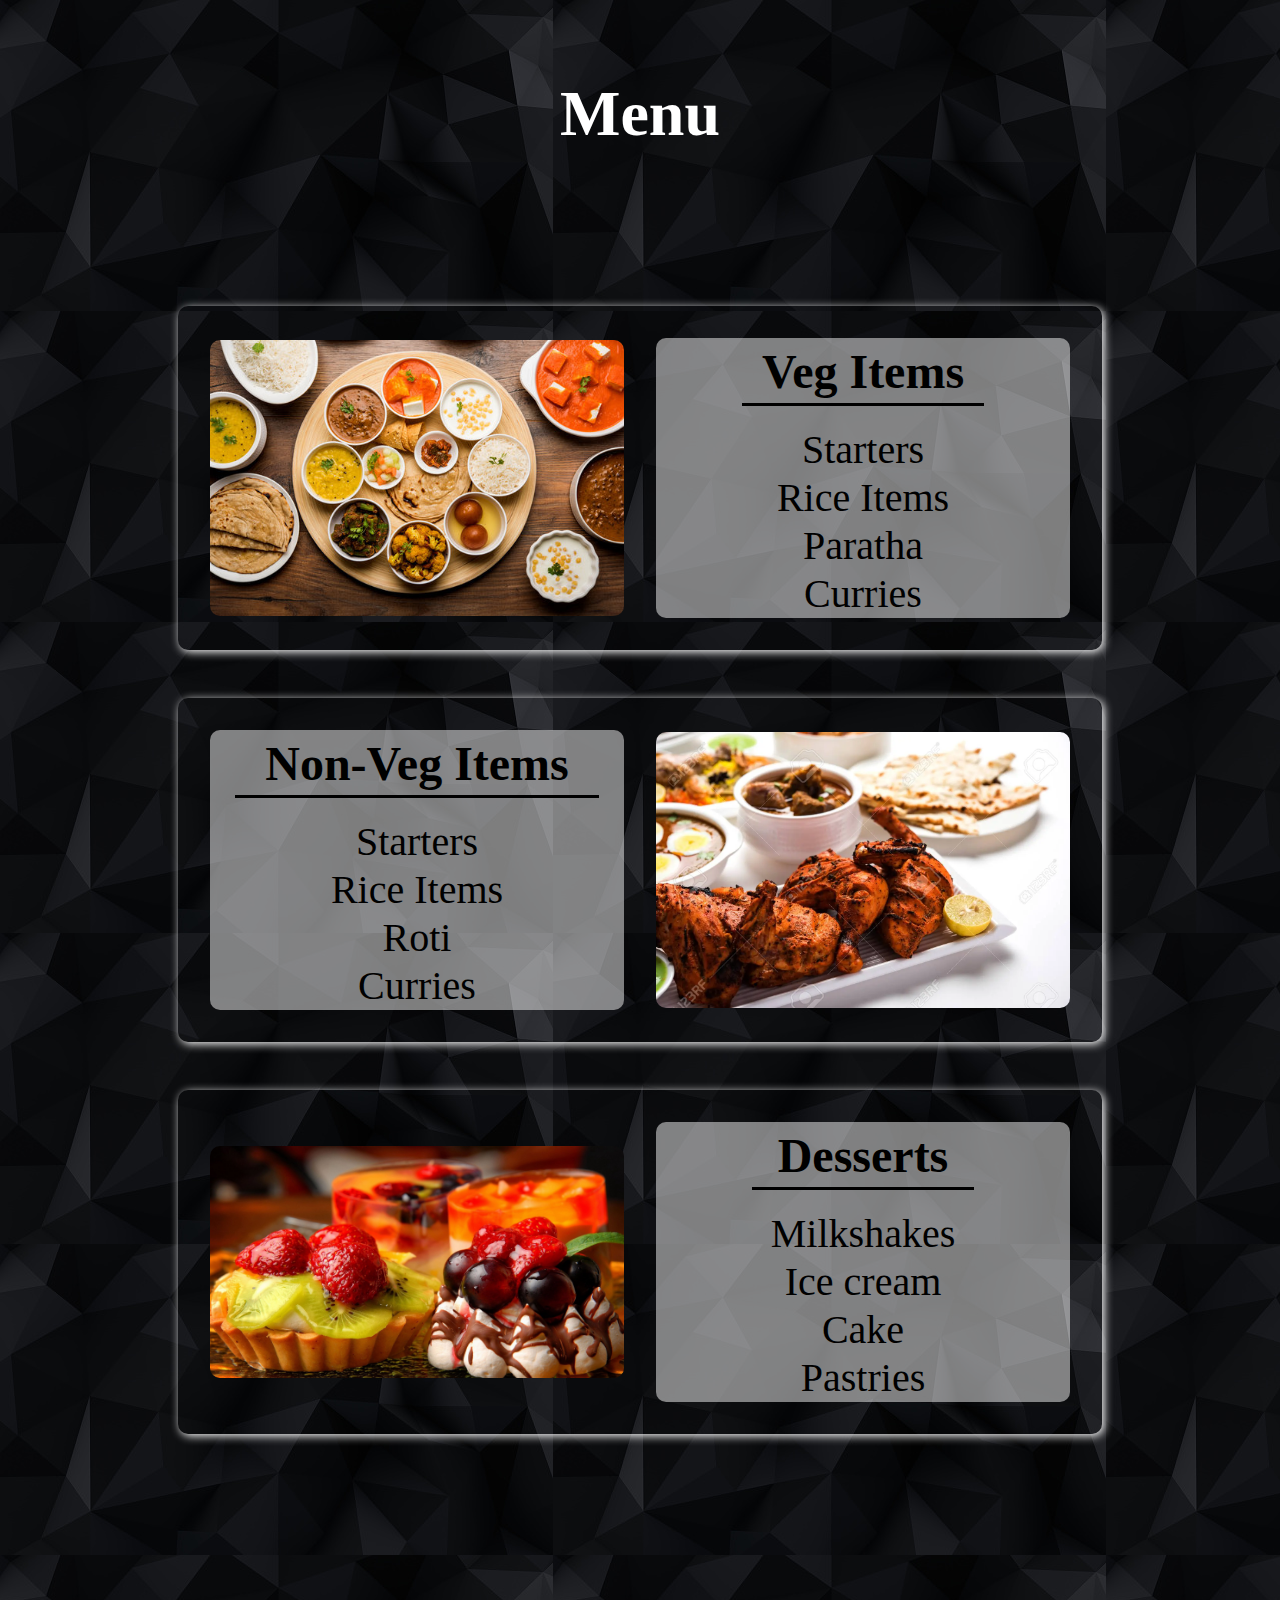
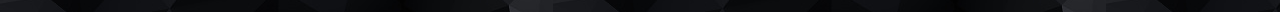
<file: wt-pushpa/index.html>
<!DOCTYPE html>
<html lang="en">

<head>
    <meta charset="UTF-8">
    <meta http-equiv="X-UA-Compatible" content="IE=edge">
    <meta name="viewport" content="width=device-width, initial-scale=1.0">
    <title>Document</title>
    <link rel="stylesheet" href="css/style.css">
</head>

<body>
    <header>
        <div class="body">
        <h1>Menu</h1>
    </header>
    <main class="container">
        <div class="veg">
            <figure><img src="img/veg1.jpg" alt="food" width="600"></figure>
            <div class="items">
                <ul>
                    <li>
                        <h2><a href="veg/veg.html"> Veg Items</a></h2>
                    </li>
                    <li>Starters</li>
                    <li>Rice Items</li>
                    <li>Paratha</li>
                    <li>Curries</li>
                </ul>
            </div>
        </div>
        <div class="non-veg">
            <div class="items">
                <ul>
                    <li>
                        <h2><a href="non-veg/non-veg.html"> Non-Veg Items</h2></a>
                    </li>
                    <li>Starters</li>
                    <li>Rice Items</li>
                    <li>Roti</li>
                    <li>Curries</li>
                </ul>
            </div>
            <figure><img src="img/non-veg1.webp" alt="food" width="600"></figure>
        </div>
        <div class="dessert">
            <figure><img src="img/dessert.jpeg" alt="food" width="600"></figure>
            <div class="items">
                <ul>
                    <li>
                        <h2><a href="dessert/dessert.html">Desserts</h2></a>
                    </li>
                    <li>Milkshakes</li>
                    <li>Ice cream</li>
                    <li>Cake</li>
                    <li>Pastries</li>
                </ul>
            </div>
        </div>
    </main>
</div>
</body>

</html>
</file>
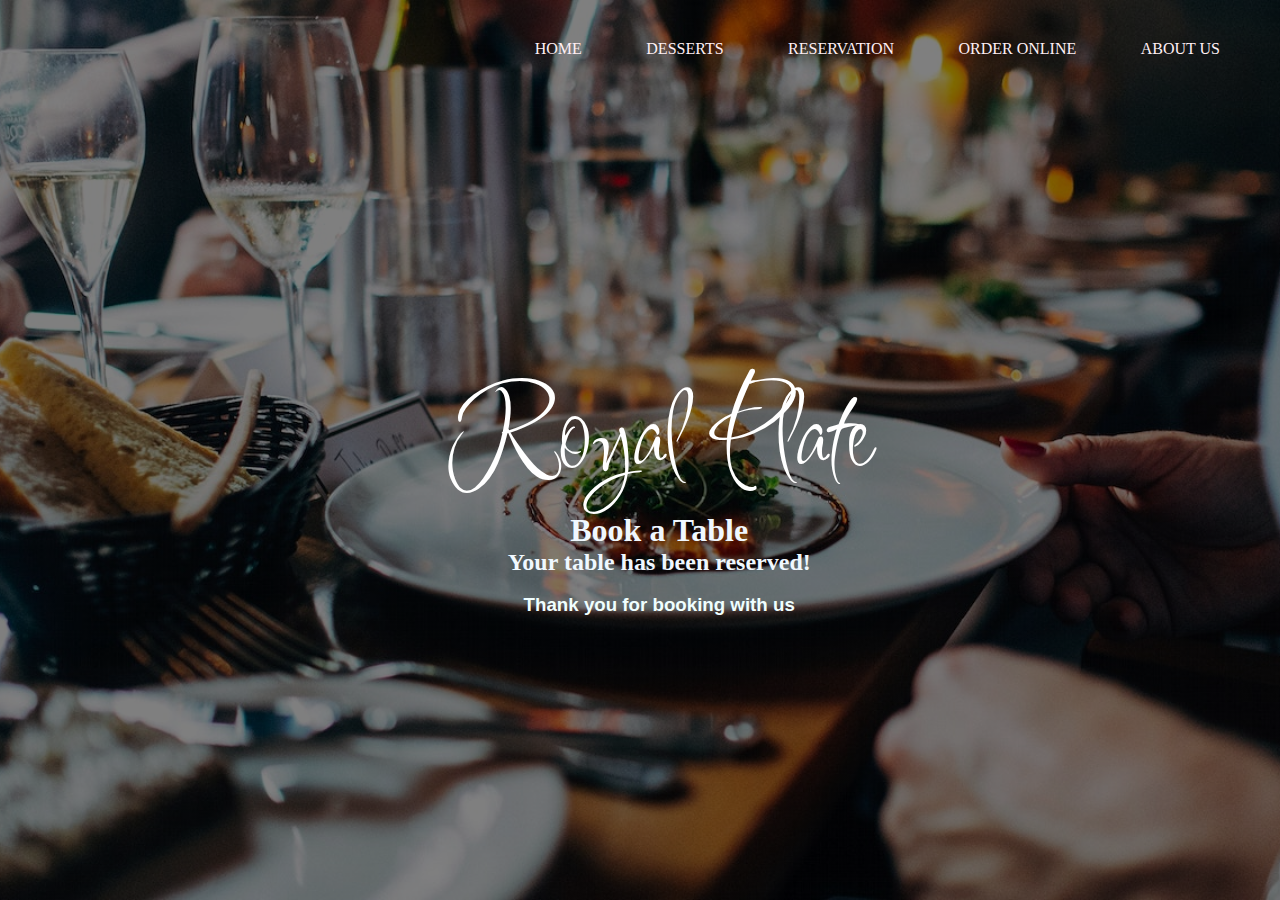
<file: conformation.html>
<!DOCTYPE html>
<html>
<head>
  <link rel="stylesheet" href="web.css">
</head>
<style>
  body {
    background-attachment: fixed;
    background-size:cover;
    }
  h1,h2,p {
    text-align:center;
    color:aliceblue;
    font-family: 'Times New Roman', Times, serif;
  }
</style>
</head>
<body>
  <div class="bk">
    <nav>
        <ul>
         <li><a href="web.html">HOME</a></li>
        <li><a href="desserts.html">DESSERTS</a></li>
        <li><a href="reservation.html">RESERVATION</a></li>
        <li><a href="wt-pushpa\index.html">ORDER ONLINE</a></li>
        <li><a href="about.html">ABOUT US </a></li>
        </ul>
    </nav>
  <div class="co">
    <p>Royal Plate </p>
    <h1 style="text-align:center;">Book a Table</h1>
    <h2>Your table has been reserved!</h2><br/>
    <h3 style="font: size 40px; color:azure;">Thank you for booking with us</h3>
  </div>
</body>
</html>
</file>
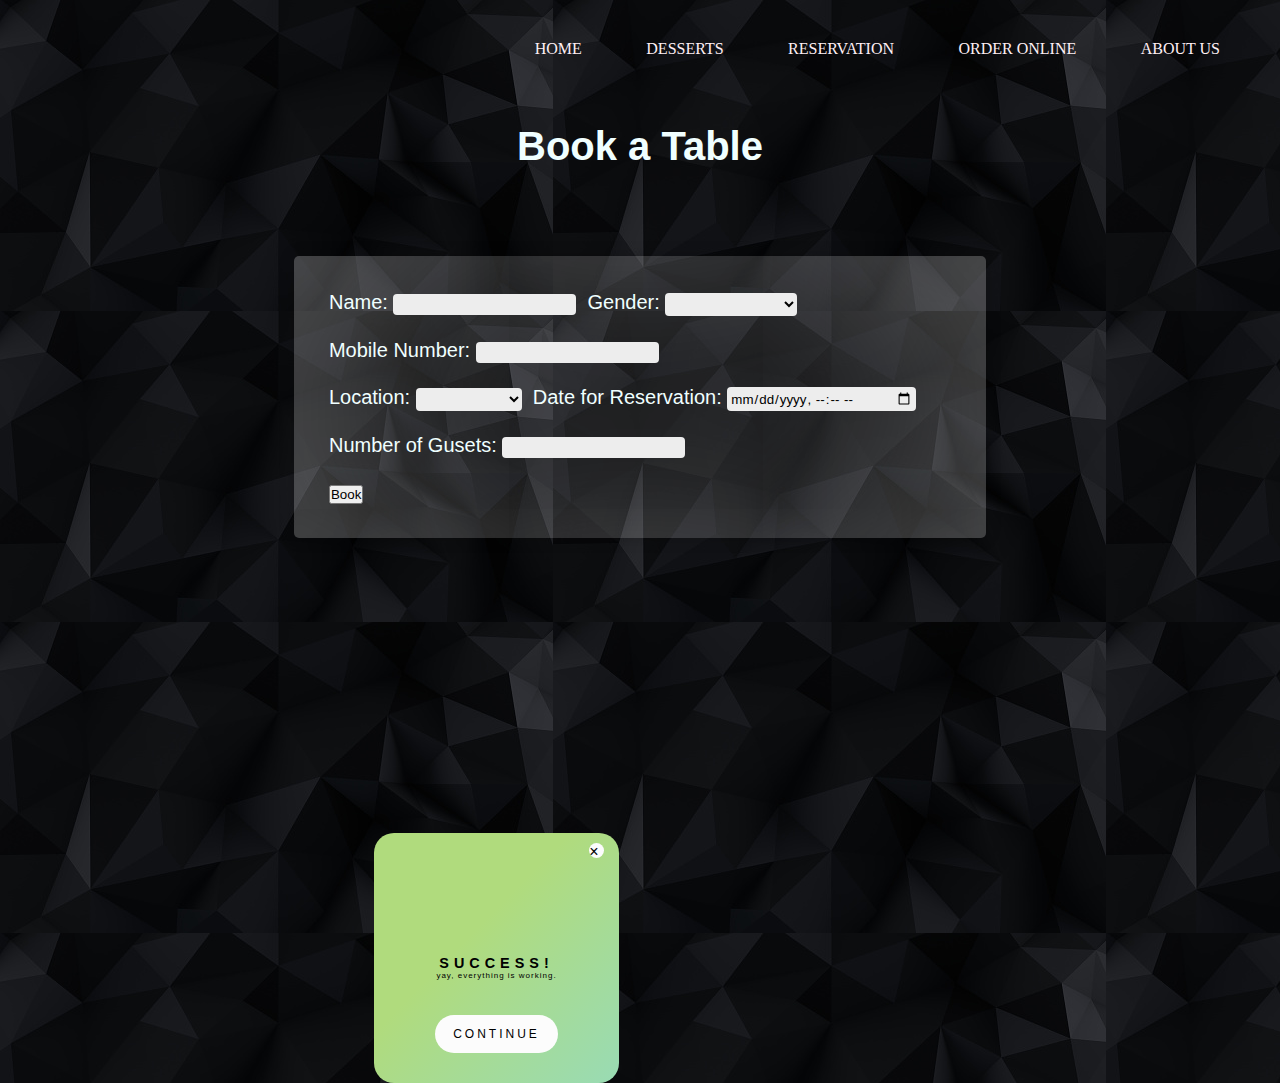
<file: reservation.html>
<!DOCTYPE html>
<html>
<head>
  <link rel="stylesheet" href="web.css">
<title>Book a Table</title>
<style>
body {
    background: url(dark.jpeg);
    }
h2 {
  margin-left: 100px;
  margin-top: 10px;
  color: white;
  font-family: 'Inspiration', cursive;
  font-size: 50px; 
}
h3 {
  text-align:center;
  color:azure; 
  font-size:40px;
}
/*glassmorphism*/
.booking:before {
    content: '';
    position: absolute;
    background: inherit;
    z-index: -1;
    top: 0;
    left: 0;
    right: 0;
    bottom: 0;
    box-shadow: inset 0 0 2000px rgba(255, 255, 255, .5);
    filter: blur(10px);
    margin: -20px;
}
.booking {align-self: center; align-items: left;
    margin:20%; margin-top: 2%;
    padding: 3%;
    box-shadow: 0 0 1rem 0 rgba(0, 0, 0, .2);
    border-radius: 5px;
    position:relative;
    z-index: 1;
    background: inherit;
    overflow: hidden;
}
form {align-items: center; 
    font-family:'Times New Roman', Times, serif;
    font: size 130px;
    padding: 5%; border: 2px;
}
input {
    background: hsl(0 0% 93%);
    border-radius: .25rem;
    border: none;
    padding: 3px ;
}
select {
    background: hsl(0 0% 93%);
    border-radius: .25rem;
    border: none;
    padding: 3px ;
}
/*toggle switch*/
/*.switch {
    position: relative;
    display: inline-block;
    width: 60px;
    height: 34px;
}
.switch input {
    opacity: 0;
    width: 0;
    height: 0;
}
.slider.round {
    border-radius: 34px;
    position: absolute;
    cursor: pointer;
    /*top: 0;
    left: 0;
    right: 0;
    bottom: 0;
    background-color: rgb(6, 6, 6);
    -webkit-transition: .4s;
    transition: .4s;
}
.slider.round:before {
    border-radius: 50%;
    position: absolute;
    content: "";
    height: 26px;
    width: 26px;
    left: 4px;
    bottom: 4px;
    background-color: white;
    -webkit-transition: .4s;
    transition: .4s;
}
input:checked + .slider {
    background-color: #060606;
}
input:focus + .slider {
    box-shadow: 0 0 1px #070707;
} 
input:checked + .slider:before {
    -webkit-transform: translateX(26px);
    -ms-transform: translateX(26px);
    transform: translateX(26px);
}*/

/*conformation alert*/

#container {
    position: relative;
    margin: auto;
    overflow: hidden;
    width: 700px;
    height: 250px;
  }
  
  h1 {
    font-size: 0.9em;
    font-weight: 100;
    letter-spacing: 3px;
    padding-top: 5px;
    /*color: #FCFCFC;*/
    padding-bottom: 5px;
    text-transform: uppercase;
  }

  .green {
    color: darken(#111111, 20%);
  }

  .alert {
    font-weight: 700;
    letter-spacing: 5px;
  }
  
  p {
    margin-top: -5px;
    font-size: 0.5em;
    font-weight: 100;
    color: darken(#777777, 10%);
    letter-spacing: 1px;
  }

  button, .dot {
    cursor: pointer;
  }
  
  #success-box {
    position: absolute;
    width: 35%;
    height: 100%;
    left: 12%;
    background: linear-gradient(to bottom right, #B0DB7D 40%, #99DBB4 100%);
    border-radius: 20px;
    box-shadow: 5px 5px 20px rgba(#CBCDD3, 10%);
    perspective: 40px;
  }

  .dot {
    width: 15px;
    height: 15px;
    background: #FCFCFC;
    border-radius: 50%;
    position: absolute;
    top: 4%;
    right: 6%;}
  /*alert box close cross*/
  .dot.closebtn {
    align-items: center;
    margin-left: 15px;
    color: white;
    font-weight: bold;
    float: right;
    font-size: 22px;
    line-height: 20px;
    cursor: pointer;
    transition: 0.3s;
  }
  .dot.closebtn:hover {
    color: black;
  }
  .dot:hover {
      background-color: darken(#FCFCFC, 20%);
    }
  
  .message {
    position: absolute;
    width: 100%;
    text-align: center;
    height: 40%;
    top: 47%;
  }
  
  .button-box {
    position: absolute;
    background: #FCFCFC;
    width: 50%;
    height: 15%;
    border-radius: 20px;
    top: 73%;
    left: 25%;
    outline: 0;
    border: none;
    box-shadow: 2px 2px 10px rgba(#777777, .5);
    transition: all .5s ease-in-out;
  }
  .button-box:hover {
    background-color: darken(#FCFCFC, 5%);
    transform: scale(1.05);
    transition: all .3s ease-in-out;
  }
</style>
</head>
<body>
  <nav>
    <ul>
        <li><a href="web.html">HOME</a></li>
        <li><a href="desserts.html">DESSERTS</a></li>
        <li><a href="reservation.html">RESERVATION</a></li>
        <li><a href="wt-pushpa\index.html">ORDER ONLINE</a></li>
        <li><a href="about.html">ABOUT US </a></li>
        </ul>
  </nav>
  <br/><br/><br/>
  <h3>Book a Table</h3>
  <form style="font-family:'Times New Roman', Times, serif; font-size:20px; color:azure">
    <div class="booking" >
        Name: <input type="text" />
        &nbsp;Gender: <select name="hall" value="select">
            <option value="none" selected disabled hidden></option>
            <option style="background-color:rgba(51, 50, 50, 0.156); color:azure; font-size:20px; ">Male</option>
            <option style="background-color:rgba(51, 50, 50, 0.156); color:azure; font-size:20px; ">Female</option>
            <option style="background-color:rgba(51, 50, 50, 0.156); color:azure; font-size:20px; ">Prefer not to say &nbsp;</option>
        </select>
        <br/><br/>
        Mobile Number: <input type="text" /><br/><br/>
        Location: <select name="hall" value="select">
          <option value="none" selected disabled hidden></option>
          <option style="background-color:rgba(51, 50, 50, 0.156); color:azure; font-size:20px; ">Jaynagar</option>
          <option style="background-color:rgba(51, 50, 50, 0.156); color:azure; font-size:20px; ">Rajaginagar</option>
          <option style="background-color:rgba(51, 50, 50, 0.156); color:azure; font-size:20px; ">HSR Layout &nbsp;</option>
      </select>
        &nbsp;Date for Reservation: <input type="datetime-local"><br/><br/>
        Number of Gusets: <input type="text" /><br/><br/>  
        <!--&nbsp;&nbsp;Special Occation: 
        <label class="switch"></label>
            <input type="checkbox">
            <span class="slider round"></span>
        </label>-->
        
        <button type="submit" onclick="container">Book</button>
    </div>
  </form>
<!--conformation alert*-->
<div id="container">
    <div id="success-box">
      <div class="dot">
        <span class="closebtn" onclick="this.parentElement.style.display=none;">&times</span>
      </div>
      <div class="message"><h1 class="alert">Success!</h1><p>yay, everything is working.</p></div>
      <a href='conformation.html'><button class="button-box"><h1 class="green">continue</h1></button></a>
    </div>
</body>
</html>
</file>
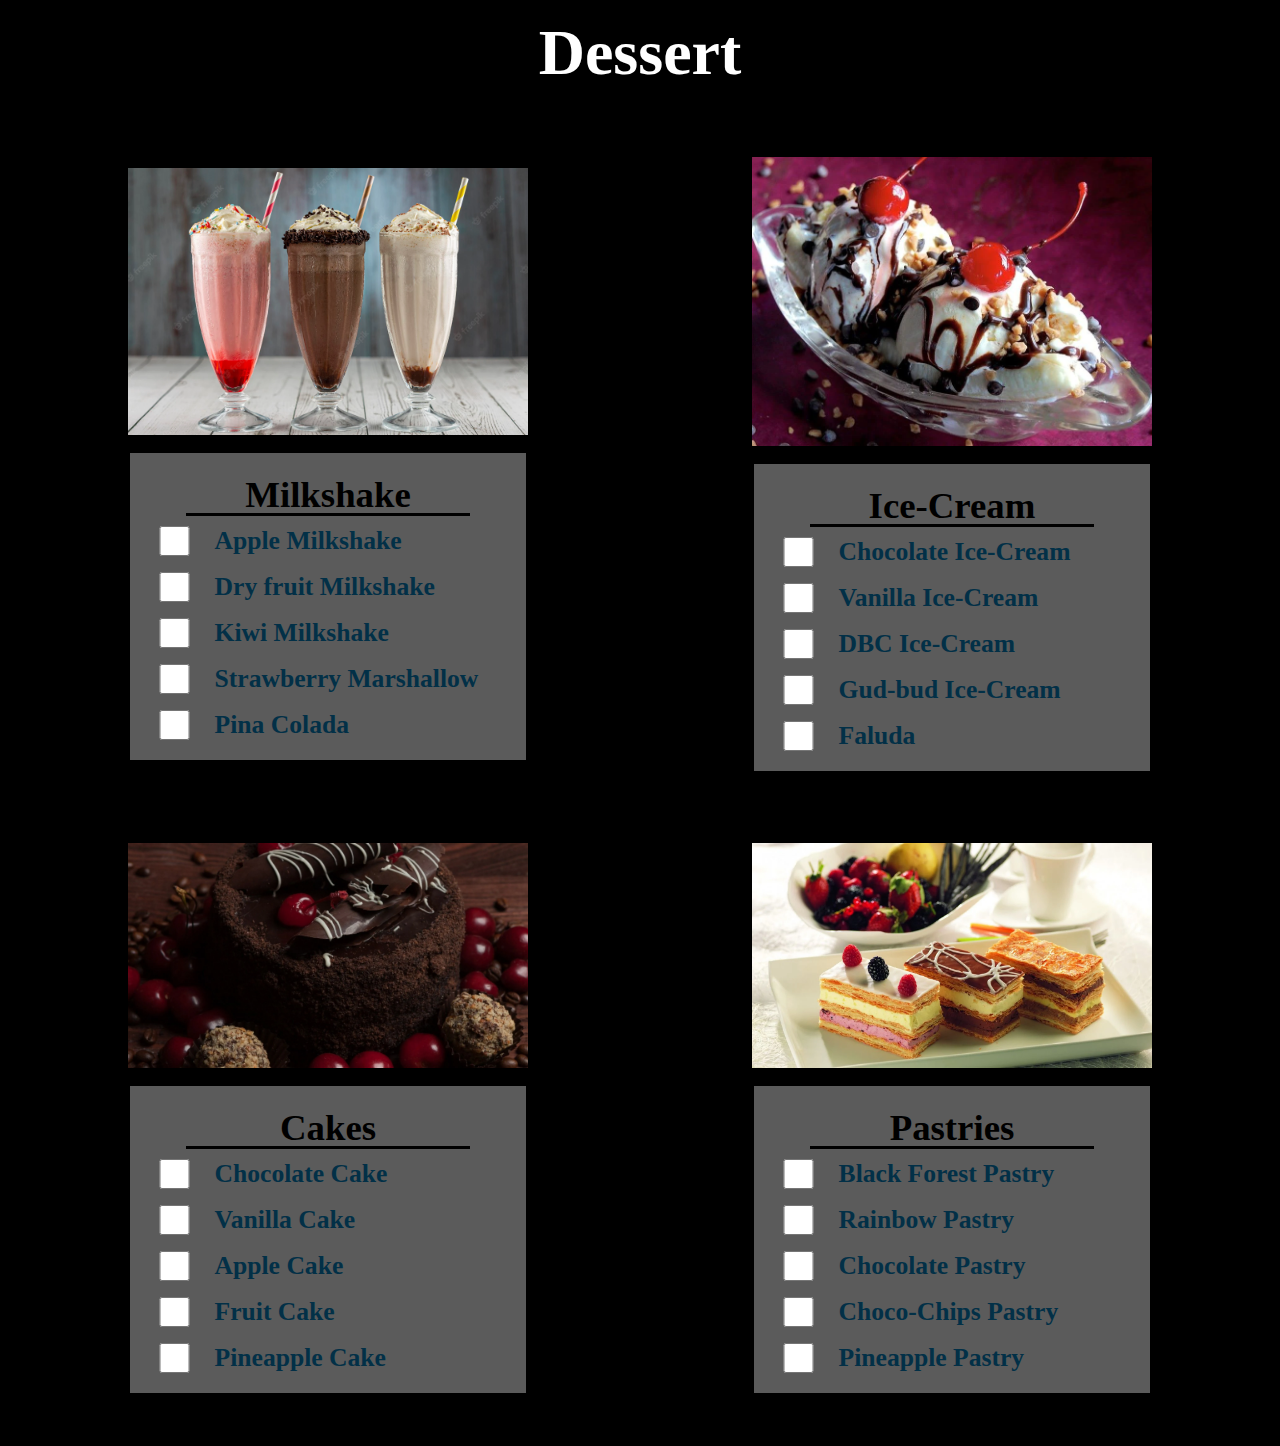
<file: wt-pushpa/dessert/dessert.html>
<!DOCTYPE html>
<html lang="en">
<head>
    <meta charset="UTF-8">
    <meta http-equiv="X-UA-Compatible" content="IE=edge">
    <meta name="viewport" content="width=device-width, initial-scale=1.0">
    <title>Document</title>
    <link rel="stylesheet" href="dessert.css">
</head>
<body>
    <header>
        <h1>Dessert</h1>
    </header>
    <div class="container">
        <form action="">
            <div class="milkshake">
                <img src="../img/milkshake.webp" alt="" width="300">
                <div class="content">
                    <h2>Milkshake</h2>
                    <div class="milkshake-list">
                        <input type="checkbox" name="kabab" > 
                        <label for="Sweetcorn">Apple Milkshake</label> 
                        <input type="checkbox" name="chicken" > 
                        <label for="Sweetcorn">Dry fruit Milkshake</label>
                        <input type="checkbox" name="chilli" > 
                        <label for="Sweetcorn">Kiwi Milkshake</label>
                        <input type="checkbox" name="pepper" > 
                        <label for="Sweetcorn">Strawberry Marshallow</label>
                        <input type="checkbox" name="lemon" > 
                        <label for="Sweetcorn">Pina Colada</label>
                    </div>
                </div>
            </div>
            <div class="ice-cream">
                <img src="../img/icecream.webp" alt="" width="300">
                <div class="content">
                    <h2> Ice-Cream</h2>
                    <div class="icecream-list">
                        <input type="checkbox" name="biryani" > 
                        <label for="Sweetcorn">Chocolate Ice-Cream</label>
                        <input type="checkbox" name="mutton" > 
                        <label for="Sweetcorn">Vanilla Ice-Cream</label>
                        <input type="checkbox" name="prawn" > 
                        <label for="Sweetcorn">DBC Ice-Cream</label>
                        <input type="checkbox" name="egg" > 
                        <label for="Sweetcorn">Gud-bud Ice-Cream</label>
                        <input type="checkbox" name="fry" > 
                        <label for="Sweetcorn">Faluda</label>
                    </div>
                </div>
            </div>
            <div class="cake">
                <img src="../img/cake.webp" alt="" width="300">
                <div class="content">
                    <h2>Cakes</h2>
                    <div class="cake-list">
                        <input type="checkbox" name="plain" > 
                        <label for="Sweetcorn">Chocolate Cake</label> 
                        <input type="checkbox" name="rumali" > 
                        <label for="Sweetcorn">Vanilla Cake</label>
                        <input type="checkbox" name="methi" > 
                        <label for="Sweetcorn">Apple Cake</label>
                        <input type="checkbox" name="alo" > 
                        <label for="Sweetcorn">Fruit Cake</label>
                        <input type="checkbox" name="paratha" > 
                        <label for="Sweetcorn">Pineapple Cake</label>
                    </div>
                </div>
            </div>
            <div class="pastries">
                <img src="../img/pastries.webp" alt="" width="300">
                <div class="content">
                    <h2>Pastries</h2>
                    <div class="pastries-list">
                        <input type="checkbox" name="dal" > 
                        <label for="Sweetcorn">Black Forest Pastry</label> 
                        <input type="checkbox" name="ve" > 
                        <label for="Sweetcorn">Rainbow Pastry</label>
                        <input type="checkbox" name="dum" > 
                        <label for="Sweetcorn">Chocolate Pastry</label>
                        <input type="checkbox" name="aloo" > 
                        <label for="Sweetcorn">Choco-Chips Pastry</label>
                        <input type="checkbox" name="panner" > 
                        <label for="Sweetcorn">Pineapple Pastry</label>
                    </div>
                </div>
            </div>
        </form>
    </div>



</body>
</html>
</file>
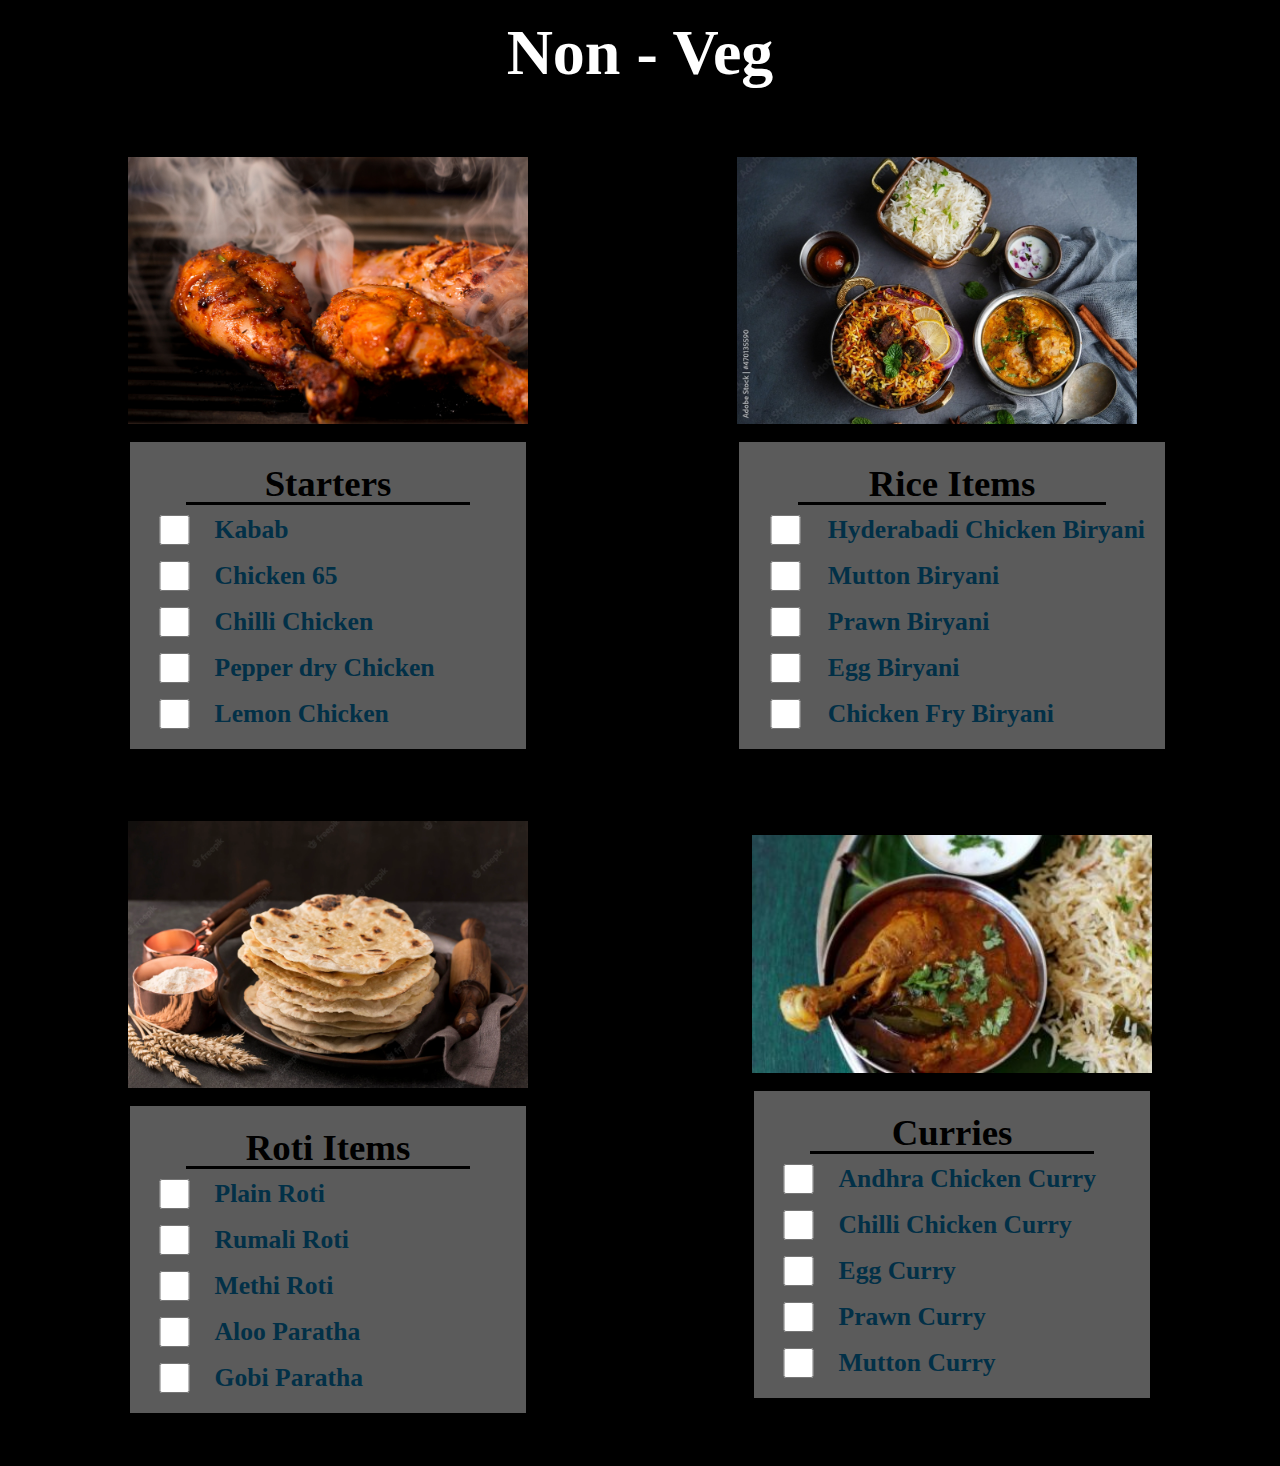
<file: wt-pushpa/non-veg/non-veg.html>
<!DOCTYPE html>
<html lang="en">
<head>
    <meta charset="UTF-8">
    <meta http-equiv="X-UA-Compatible" content="IE=edge">
    <meta name="viewport" content="width=device-width, initial-scale=1.0">
    <title>Document</title>
    <link rel="stylesheet" href="non-veg.css">
</head>
<body>
    <header>
        <h1>Non - Veg</h1>
    </header>
    <div class="container">
        <form action="">
            <div class="starter">
                <img src="../img/nvstarters1.jpg" alt="" width="300">
                <div class="content">
                    <h2>Starters</h2>
                    <div class="starter-list">
                        <input type="checkbox" name="kabab" > 
                        <label for="Sweetcorn">Kabab</label> 
                        <input type="checkbox" name="chicken" > 
                        <label for="Sweetcorn">Chicken 65</label>
                        <input type="checkbox" name="chilli" > 
                        <label for="Sweetcorn">Chilli Chicken</label>
                        <input type="checkbox" name="pepper" > 
                        <label for="Sweetcorn">Pepper dry Chicken</label>
                        <input type="checkbox" name="lemon" > 
                        <label for="Sweetcorn">Lemon Chicken</label>
                    </div>
                </div>
            </div>
            <div class="rice">
                <img src="../img/nvrice.jpeg" alt="" width="300">
                <div class="content">
                    <h2> Rice Items</h2>
                    <div class="rice-list">
                        <input type="checkbox" name="biryani" > 
                        <label for="Sweetcorn">Hyderabadi Chicken Biryani</label>
                        <input type="checkbox" name="mutton" > 
                        <label for="Sweetcorn">Mutton Biryani</label>
                        <input type="checkbox" name="prawn" > 
                        <label for="Sweetcorn">Prawn Biryani</label>
                        <input type="checkbox" name="egg" > 
                        <label for="Sweetcorn">Egg Biryani</label>
                        <input type="checkbox" name="fry" > 
                        <label for="Sweetcorn">Chicken Fry Biryani</label>
                    </div>
                </div>
            </div>
            <div class="roti">
                <img src="../img/roti.webp" alt="" width="300">
                <div class="content">
                    <h2>Roti Items</h2>
                    <div class="roti-list">
                        <input type="checkbox" name="plain" > 
                        <label for="Sweetcorn">Plain Roti</label> 
                        <input type="checkbox" name="rumali" > 
                        <label for="Sweetcorn">Rumali Roti</label>
                        <input type="checkbox" name="methi" > 
                        <label for="Sweetcorn">Methi Roti</label>
                        <input type="checkbox" name="alo" > 
                        <label for="Sweetcorn">Aloo Paratha</label>
                        <input type="checkbox" name="paratha" > 
                        <label for="Sweetcorn">Gobi Paratha</label>
                    </div>
                </div>
            </div>
            <div class="curry">
                <img src="../img/nvcurries.jpeg" alt="" width="300">
                <div class="content">
                    <h2>Curries</h2>
                    <div class="curry-list">
                        <input type="checkbox" name="dal" > 
                        <label for="Sweetcorn">Andhra Chicken Curry</label> 
                        <input type="checkbox" name="ve" > 
                        <label for="Sweetcorn">Chilli Chicken Curry</label>
                        <input type="checkbox" name="dum" > 
                        <label for="Sweetcorn">Egg Curry</label>
                        <input type="checkbox" name="aloo" > 
                        <label for="Sweetcorn">Prawn Curry</label>
                        <input type="checkbox" name="panner" > 
                        <label for="Sweetcorn">Mutton Curry</label>
                    </div>
                </div>
            </div>
        </form>
    </div>



</body>
</html>
</file>
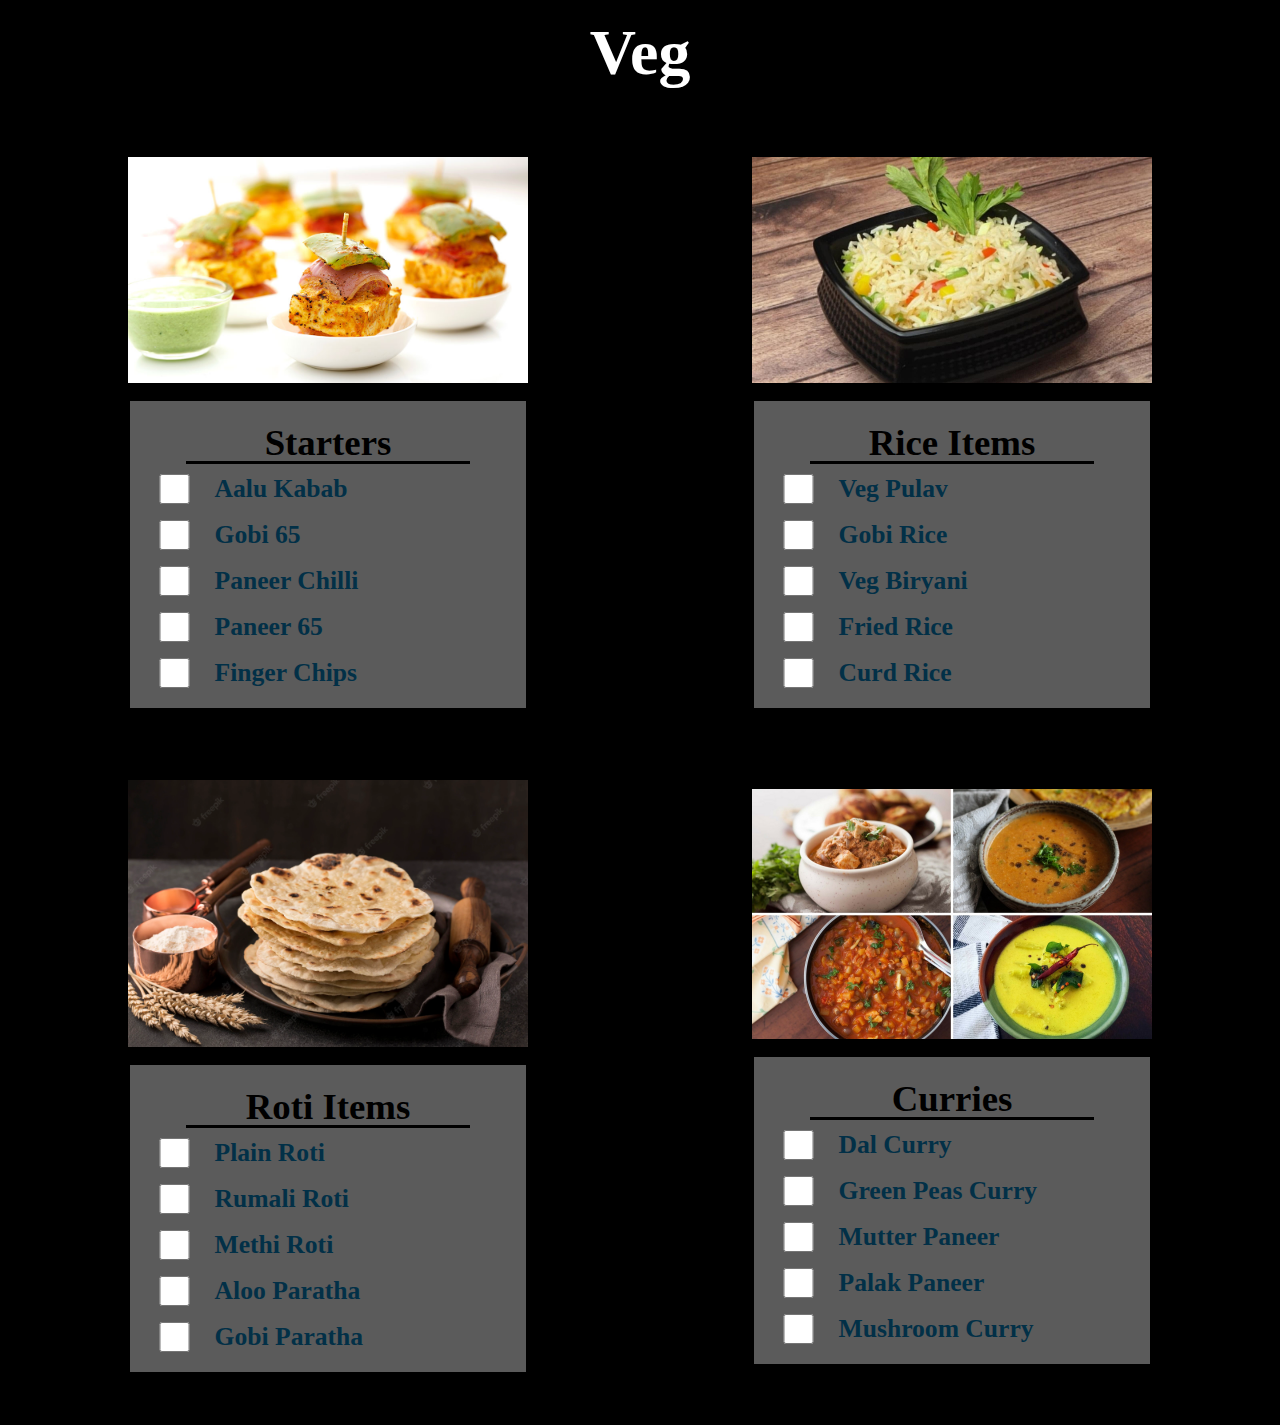
<file: wt-pushpa/veg/veg.html>
<!DOCTYPE html>
<html lang="en">
<head>
    <meta charset="UTF-8">
    <meta http-equiv="X-UA-Compatible" content="IE=edge">
    <meta name="viewport" content="width=device-width, initial-scale=1.0">
    <title>Document</title>
    <link rel="stylesheet" href="veg.css">
</head>
<body>
    <header>
        <h1>Veg</h1>
    </header>
    <div class="container">
        <form action="">
            <div class="starter">
                <img src="../img/vstarters.jpg" alt="" width="300">
                <div class="content">
                    <h2>Starters</h2>
                    <div class="starter-list">
                        <input type="checkbox" name="kabab" > 
                        <label for="Sweetcorn">Aalu Kabab</label> 
                        <input type="checkbox" name="chicken" > 
                        <label for="Sweetcorn">Gobi 65</label>
                        <input type="checkbox" name="chilli" > 
                        <label for="Sweetcorn">Paneer Chilli</label>
                        <input type="checkbox" name="pepper" > 
                        <label for="Sweetcorn">Paneer 65 </label>
                        <input type="checkbox" name="lemon" > 
                        <label for="Sweetcorn">Finger Chips</label>
                    </div>
                </div>
            </div>
            <div class="rice">
                <img src="../img/vrice.jpg" alt="" width="300">
                <div class="content">
                    <h2> Rice Items</h2>
                    <div class="rice-list">
                        <input type="checkbox" name="biryani" > 
                        <label for="Sweetcorn">Veg Pulav</label>
                        <input type="checkbox" name="mutton" > 
                        <label for="Sweetcorn">Gobi Rice</label>
                        <input type="checkbox" name="prawn" > 
                        <label for="Sweetcorn">Veg Biryani</label>
                        <input type="checkbox" name="egg" > 
                        <label for="Sweetcorn">Fried Rice</label>
                        <input type="checkbox" name="fry" > 
                        <label for="Sweetcorn">Curd Rice</label>
                    </div>
                </div>
            </div>
            <div class="roti">
                <img src="../img/roti.webp" alt="" width="300">
                <div class="content">
                    <h2>Roti Items</h2>
                    <div class="roti-list">
                        <input type="checkbox" name="plain" > 
                        <label for="Sweetcorn">Plain Roti</label> 
                        <input type="checkbox" name="rumali" > 
                        <label for="Sweetcorn">Rumali Roti</label>
                        <input type="checkbox" name="methi" > 
                        <label for="Sweetcorn">Methi Roti</label>
                        <input type="checkbox" name="alo" > 
                        <label for="Sweetcorn">Aloo Paratha</label>
                        <input type="checkbox" name="paratha" > 
                        <label for="Sweetcorn">Gobi Paratha</label>
                    </div>
                </div>
            </div>
            <div class="curry">
                <img src="../img/vcurry.jpg" alt="" width="300">
                <div class="content">
                    <h2>Curries</h2>
                    <div class="curry-list">
                        <input type="checkbox" name="dal" > 
                        <label for="Sweetcorn">Dal Curry</label> 
                        <input type="checkbox" name="ve" > 
                        <label for="Sweetcorn">Green Peas Curry</label>
                        <input type="checkbox" name="dum" > 
                        <label for="Sweetcorn">Mutter Paneer</label>
                        <input type="checkbox" name="aloo" > 
                        <label for="Sweetcorn">Palak Paneer</label>
                        <input type="checkbox" name="panner" > 
                        <label for="Sweetcorn">Mushroom Curry</label>
                    </div>
                </div>
            </div>
        </form>
    </div>



</body>
</html>
</file>
<file: wt-pushpa/css/style.css>
/* #e85d04 */
/* #d00000 */
/* #f48c06 */

* {
    margin: 0;
    padding: 0;
    box-sizing: border-box;
}

a {
    color: black;
}

a:hover {
    color: whitesmoke;
}

body {
    background-image: url("../img/dark.jpeg");
    background-image: -moz-linear-gradient() ;-moz-repeating-linear-gradient() ;
    background-image: repeat
    background-size:;
    padding: 50px;
    /* background-position: top right ; */
}

header  h1 {
    font-family: 'Times New Roman', Times, serif;
    color: white;
    text-align: center;
    font-size: 4rem;
    padding: 3vh;
}

.container {
    display: flex;
    flex-direction: column;
    gap: 3rem;
    padding: 8rem;
}

.veg, 
.non-veg, 
.dessert {
    font-family: 'Times New Roman', Times, serif;
    width: 100%;
    display: grid;
    gap: 2rem;
    grid-template-columns: 1fr 1fr;
    place-items: center;
    font-size: 2.5rem;
    line-height: 3rem;
   
    border-radius: 10px;
    padding: 2rem;
    text-align: center;

    /* justify-items: center;
    align-items: center; */
}

.veg {
    background:transparent;
box-shadow: 2px 2px 10px white;
}

.non-veg {
    background:transparent;
    box-shadow: 2px 2px 10px white;
}

.dessert {
    background: transparent;
    box-shadow: 2px 2px 10px white;
}

.items {
    width: 100%;
    height: 100%;
    background-color:rgba(248, 248, 248, 0.5);
    border-radius: 10px;
    display: grid;
    place-items: center;
}

.container a {
    text-decoration: none;
}

li h2 {
    font-size: 3rem;
    position: relative;
    margin-bottom: 30px;
    padding-top: 10px;

}

li h2::after {
    content:" ";
    position: absolute;
    background-color: #000;
    width: 120%;
    height: 3px;
    left:-10%;
    bottom: -10px;
}

figure {
    overflow: hidden;
    border-radius: 10px;

}

.container img{
    display: block;
    width: 100%;
    height: 100%;
    transition: all 0.5s ease-in-out;
}

.container img:hover {
    transform: scale(1.1);
}

::marker{
    content: "";
}
*
{
    font-family: 'Times New Roman', Times, serif;
}
*
{
    background: transparent;
}
</file>
<file: web.css>
@import url('https://fonts.googleapis.com/css2?family=Dosis:wght@200&family=Griffy&family=Inspiration&family=Shalimar&display=swap');
@import url('https://fonts.googleapis.com/css2?family=Cinzel:wght@500&family=Dosis:wght@200&family=Griffy&family=Inspiration&family=Quicksand&family=Shalimar&display=swap');
@import url('https://fonts.googleapis.com/css2?family=Chakra+Petch:wght@300&family=Cinzel:wght@500&family=Dosis:wght@200;400&family=Griffy&family=Inspiration&family=Poor+Story&family=Quicksand&family=Shalimar&family=Stick+No+Bills:wght@300&display=swap');
@import url('https://fonts.googleapis.com/css2?family=Assistant&family=Chakra+Petch:wght@300&family=Cinzel:wght@500&family=Dosis:wght@200;400&family=Griffy&family=Inspiration&family=Poor+Story&family=Quicksand&family=Shalimar&family=Stick+No+Bills:wght@300&display=swap');
*
{
    margin: 0;
    padding: 0;
    box-sizing: border-box;
    font-family: 'poppins',sans-serif;
}
.bk
{
    background-image:linear-gradient(rgba(0,0,0,0.5)50%,rgba(0,0,0,0.5)50%),url('cu.jpg');
    width: 100%;
    height: 100vh;
    background-repeat: no-repeat;
    background-size: cover;
   background-position: center;
   position: relative;
}
.nav
{
    display: flex;
    width: 100%;
    align-items: center;
    flex-wrap: wrap;
    padding: 5px 0;
}
nav ul{
    flex: 1;
    text-align: right;
    padding-right: 30px;
    padding-top: 30px;
}
nav li{
    display: inline-block;
    list-style: none;
    margin: 10px 30px;
}
 nav ul li a 
 {
    color: lavenderblush;
    text-decoration: none;
    font-family: 'Times New Roman', Times, serif;
 }


nav ul li::after
{
    content: '';
    width: 0%;
    height: 2px;
    background: whitesmoke;
    display: block;
    margin: auto;
    transition: 0.5s;
}
nav ul li:hover::after
{
    width: 50%;

}
.co
{
    
   
    text-align: center;
    position: absolute;
    top: 40%;
    transform: translate(1.5%);
    width: 100%;    
}
.co p
{
    color: white;
    font-family: 'Inspiration', cursive;
    font-size: 120px; 
    
}
.co h5{
    color: whitesmoke;
    font-family: 'Fuzzy Bubbles', cursive;
}
.kl
{
border: 1px solid white ;
padding: 12px 34px;
font-size: 15px;
background: none;
margin: 10px;
cursor: pointer;
color: grey;
transition: o.8s;
position: relative;
overflow: hidden;

}
.kl:hover
{
    color:black;
}
.kl::before
{
    content: "";
    position: absolute;
    left: 0;
    width: 100%;
    height: 0%;
    background: white;
    z-index: -1;
    transition: 0.8s;
    top: 0;
    border-radius: 50% 50% 0 0;
}
.kl:hover::before
{
    height: 180%;
}



/*desserts*/

*
{
    margin: 0px;
    padding: 0px;
}
body
{
   background-image: url('dark.jpeg');
   background-repeat: repeat;
}

.dog 
    {
       height: 65vh;
       width: 50%;
       background:transparent;
       z-index: 10;
       display: flex;
       text-align: center;
       position: relative;
       border-radius: 20px;
       border: 2px solid rgba(255, 255, 255, .5);
       backdrop-filter: blur(25px);
       box-shadow: -15px 17px 17px rgba(10,10,10,0.25);
       margin-top: 100px;
       margin-left: 400px;
        
    }
    img
    {
        display: grid;   
    }
    input[type=submit]
    {
       padding: 5px 30px;
       display: inline-block;
       margin-left: 550px;
       margin-right: 250px;
       background: transparent;
       color: whitesmoke;
       border-radius: 100px;
    }
    
    .klo h4
{
    color: aliceblue;
    display: inline-flex;
    padding-left: 100px;
    margin-left: 150px;
    font-size: 30px;
   font-family: 'Stick No Bills', sans-serif;
}

.klo
    {
        margin-top: 60px;
        margin-left: 30px;
        animation: animate 28s infinite; 
    }
@keyframes animate
{
    0%
    {
        transform: translateX(0);
    }
    10%
    {
        transform: translateX(0);
    }
    25%
    {
        transform: translateX(-100%);
    }
    35%
    {
        transform: translateX(-205%);
    }
    45%
    {
        transform: translateX(-310%);
    }
    55%
    {
        transform: translateX(-410%);
    }
    65%
    {
        transform: translateX(-515%);
    }
    75%
    {
        transform: translateX(-615%);
    }
    85%
    {
        transform: translateX(-723%);
    }
    95%
    {
        transform: translateX(-823%); 
    }
    100%
    {
        transform: translateX(-960%);
    }

}
.ban
{
    color: aliceblue;
    padding: 30px 125px;
    font-family: 'Courier New', Courier, monospace;
}
</file>
<file: wt-pushpa/dessert/dessert.css>
* {
    margin: 0;
    padding: 0;
    box-sizing: border-box;
}


header {
    background-color: hsl(0, 0%, 0%);
    color: white;
    font-size: 2rem;
    text-align: center;
    padding: 1rem;;
    font-family: 'Times New Roman', Times, serif;
}

body {
    background: transparent;
    background-color: black;
    background-image: linear-gradient();
    min-height: 100vh;
}

.container form{
    display: grid;
    place-items: center;
    grid-template-columns: 1fr 1fr;
    padding: 2rem;
    gap:2rem;
}

.milkshake, .ice-cream, .cake, .pastries {
    display: grid;
    gap: 1rem;
    padding : 1rem;
    border: solid 3px black;
    background:transparent;
    border-radius: 10px;
}

.milkshake-list, .icecream-list, .cake-list, .pastries-list {
    display: grid;
    grid-template-columns: 1fr 6fr;
}


.milkshake-list, .icecream-list, .cake-list, .pastries-list {
    display: grid;
    gap: 1rem;
    font-size: 1.3rem;
    
}

h2 {
    font-size: 2.3rem;
    /* color: #023047; */
    text-align: center;
    margin-bottom: 10px;
    font-family: 'Times New Roman', Times, serif;
    position: relative;
}

h2::after {
    content:" ";
    position: absolute;
    background-color: #000;
    width: 80%;
    height: 3px;
    left:10%;
    bottom:0;
}

label {
    color: #023047;
    font-weight: 900;
    font-size: 1.6rem;
    font-family: 'Dancing Script', cursive;

}

.content {
    padding: 20px;
    background-color:rgba(248, 248, 248, 0.367);
    border:solid 2px rgb(0, 0, 0);
}

.container img {
    width: 400px;
}
</file>
<file: wt-pushpa/non-veg/non-veg.css>
* {
    margin: 0;
    padding: 0;
    box-sizing: border-box;
}


header {
    background-color: hsl(0, 0%, 0%);
    color: white;
    font-size: 2rem;
    text-align: center;
    padding: 1rem;;
    font-family: 'Great Vibes', cursive;
}

body {
    background:transparent;
    background-image: linear-gradient();
    min-height: 100vh;
    background-color: black;
}

.container form{
    display: grid;
    place-items: center;
    grid-template-columns: 1fr 1fr;
    padding: 2rem;
    gap:2rem;
}

.starter, .rice, .roti, .curry {
    display: grid;
    gap: 1rem;
    padding : 1rem;
    border: solid 3px black;
    border-radius: 10px;
}

.starter-list, .rice-list, .roti-list, .curry-list {
    display: grid;
    grid-template-columns: 1fr 6fr;
}


.starter-list, .rice-list, .roti-list, .curry-list {
    display: grid;
    gap: 1rem;
    font-size: 1.3rem;
    
}

h2 {
    font-size: 2.3rem;
    /* color: #023047; */
    text-align: center;
    margin-bottom: 10px;
    font-family: 'Dancing Script', cursive;
    position: relative;
}

h2::after {
    content:" ";
    position: absolute;
    background-color: #000;
    width: 80%;
    height: 3px;
    left:10%;
    bottom:0;
}

label {
    color: #023047;
    font-weight: 900;
    font-size: 1.6rem;
    font-family: 'Dancing Script', cursive;

}

.content {
    padding: 20px;
    background-color:rgba(248, 248, 248, 0.367);
    border:solid 2px rgb(0, 0, 0);
}

.container img {
    width: 400px;
}
</file>
<file: wt-pushpa/veg/veg.css>
* {
    margin: 0;
    padding: 0;
    box-sizing: border-box;
}


header {
    background-color: hsl(0, 0%, 0%);
    color: white;
    font-size: 2rem;
    text-align: center;
    padding: 1rem;;
    font-family: 'Great Vibes', cursive;
}

body {
    background: transparent;
    background-color: black;
    min-height: 100vh;
}

.container form{
    display: grid;
    place-items: center;
    grid-template-columns: 1fr 1fr;
    padding: 2rem;
    gap:2rem;
}

.starter, .rice, .roti, .curry {
    display: grid;
    gap: 1rem;
    padding : 1rem;
    border: solid 3px black;
    background-color:transparent;
    border-radius: 10px;
}

.starter-list, .rice-list, .roti-list, .curry-list {
    display: grid;
    grid-template-columns: 1fr 6fr;
}


.starter-list, .rice-list, .roti-list, .curry-list {
    display: grid;
    gap: 1rem;
    font-size: 1.3rem;
    
}

h2 {
    font-size: 2.3rem;
    /* color: #023047; */
    text-align: center;
    margin-bottom: 10px;
    font-family: 'Times New Roman', Times, serif;
    position: relative;
}

h2::after {
    content:" ";
    position: absolute;
    background-color: #000;
    width: 80%;
    height: 3px;
    left:10%;
    bottom:0;
}

label {
    color: #023047;
    font-weight: 900;
    font-size: 1.6rem;
    font-family: 'Dancing Script', cursive;

}

.content {
    padding: 20px;
    background-color:rgba(248, 248, 248, 0.367);
    border:solid 2px rgb(0, 0, 0);
}

.container img {
    width: 400px;
}
</file>
